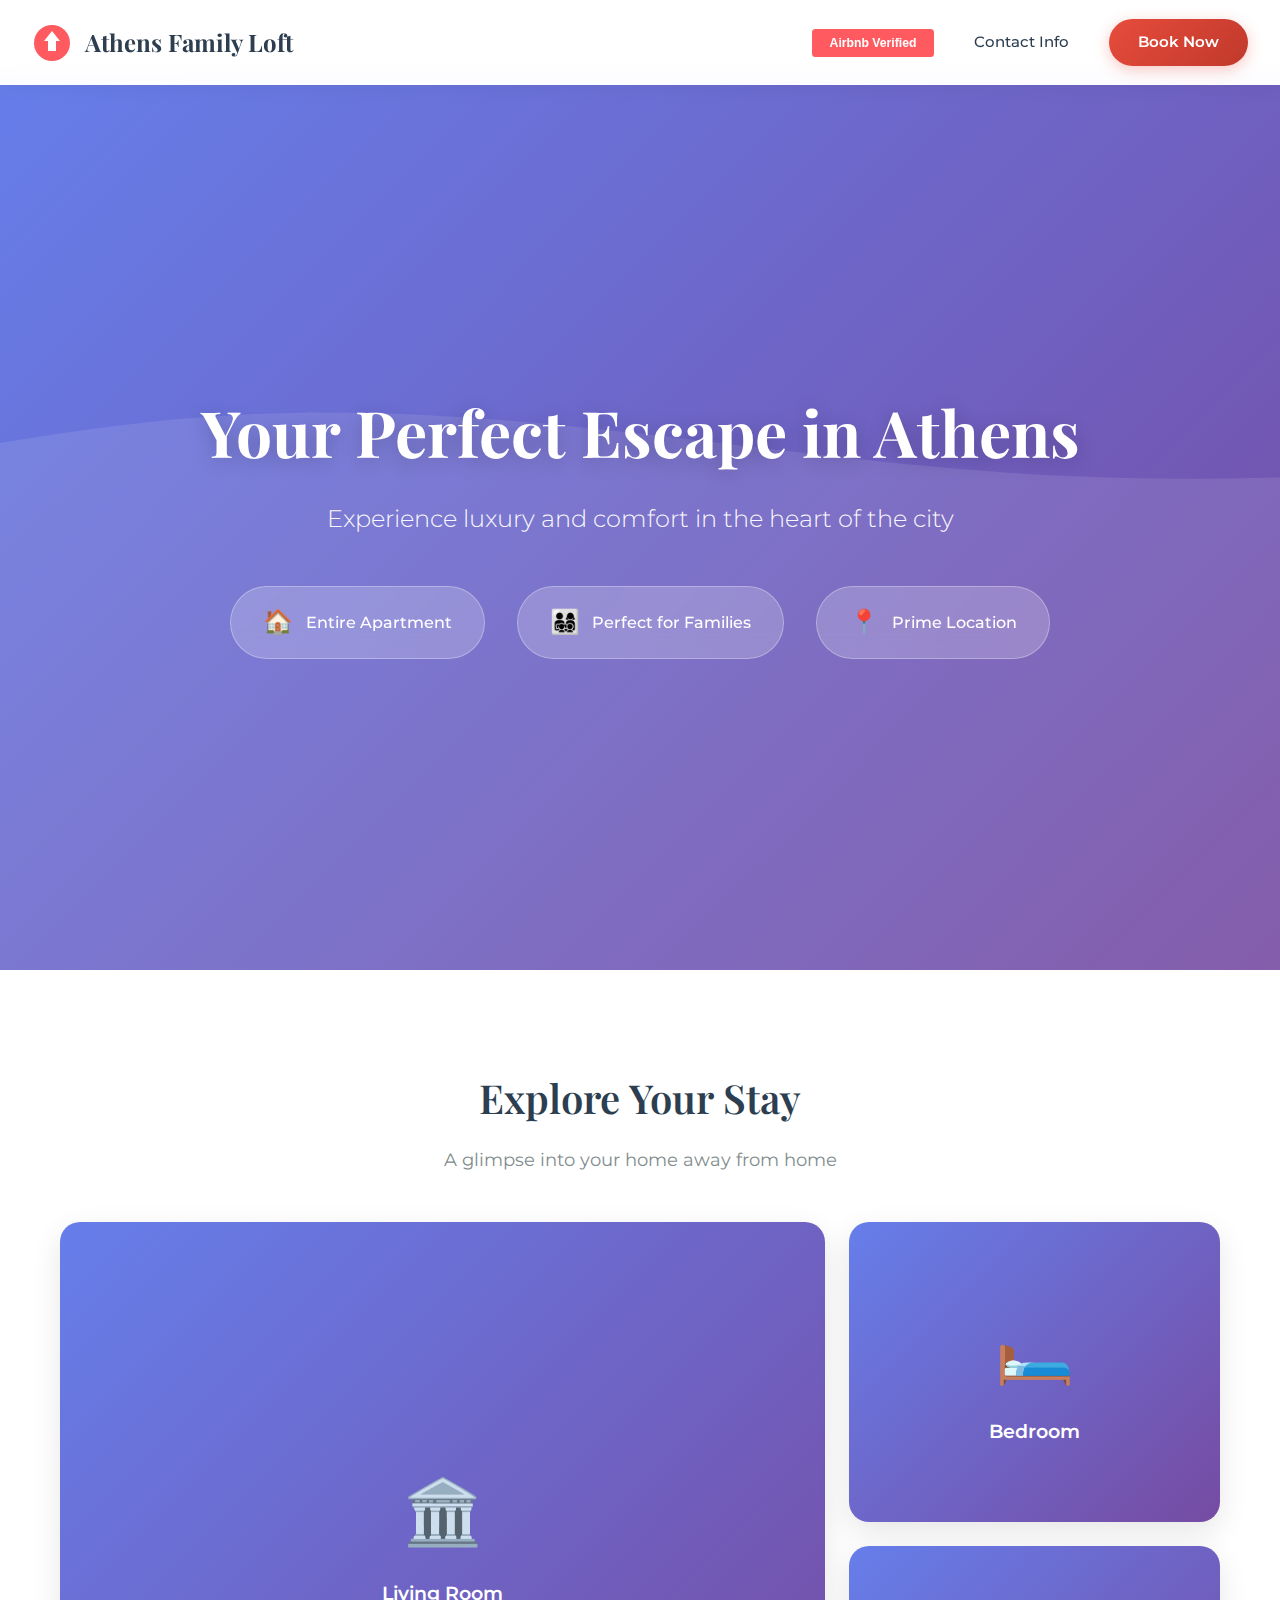
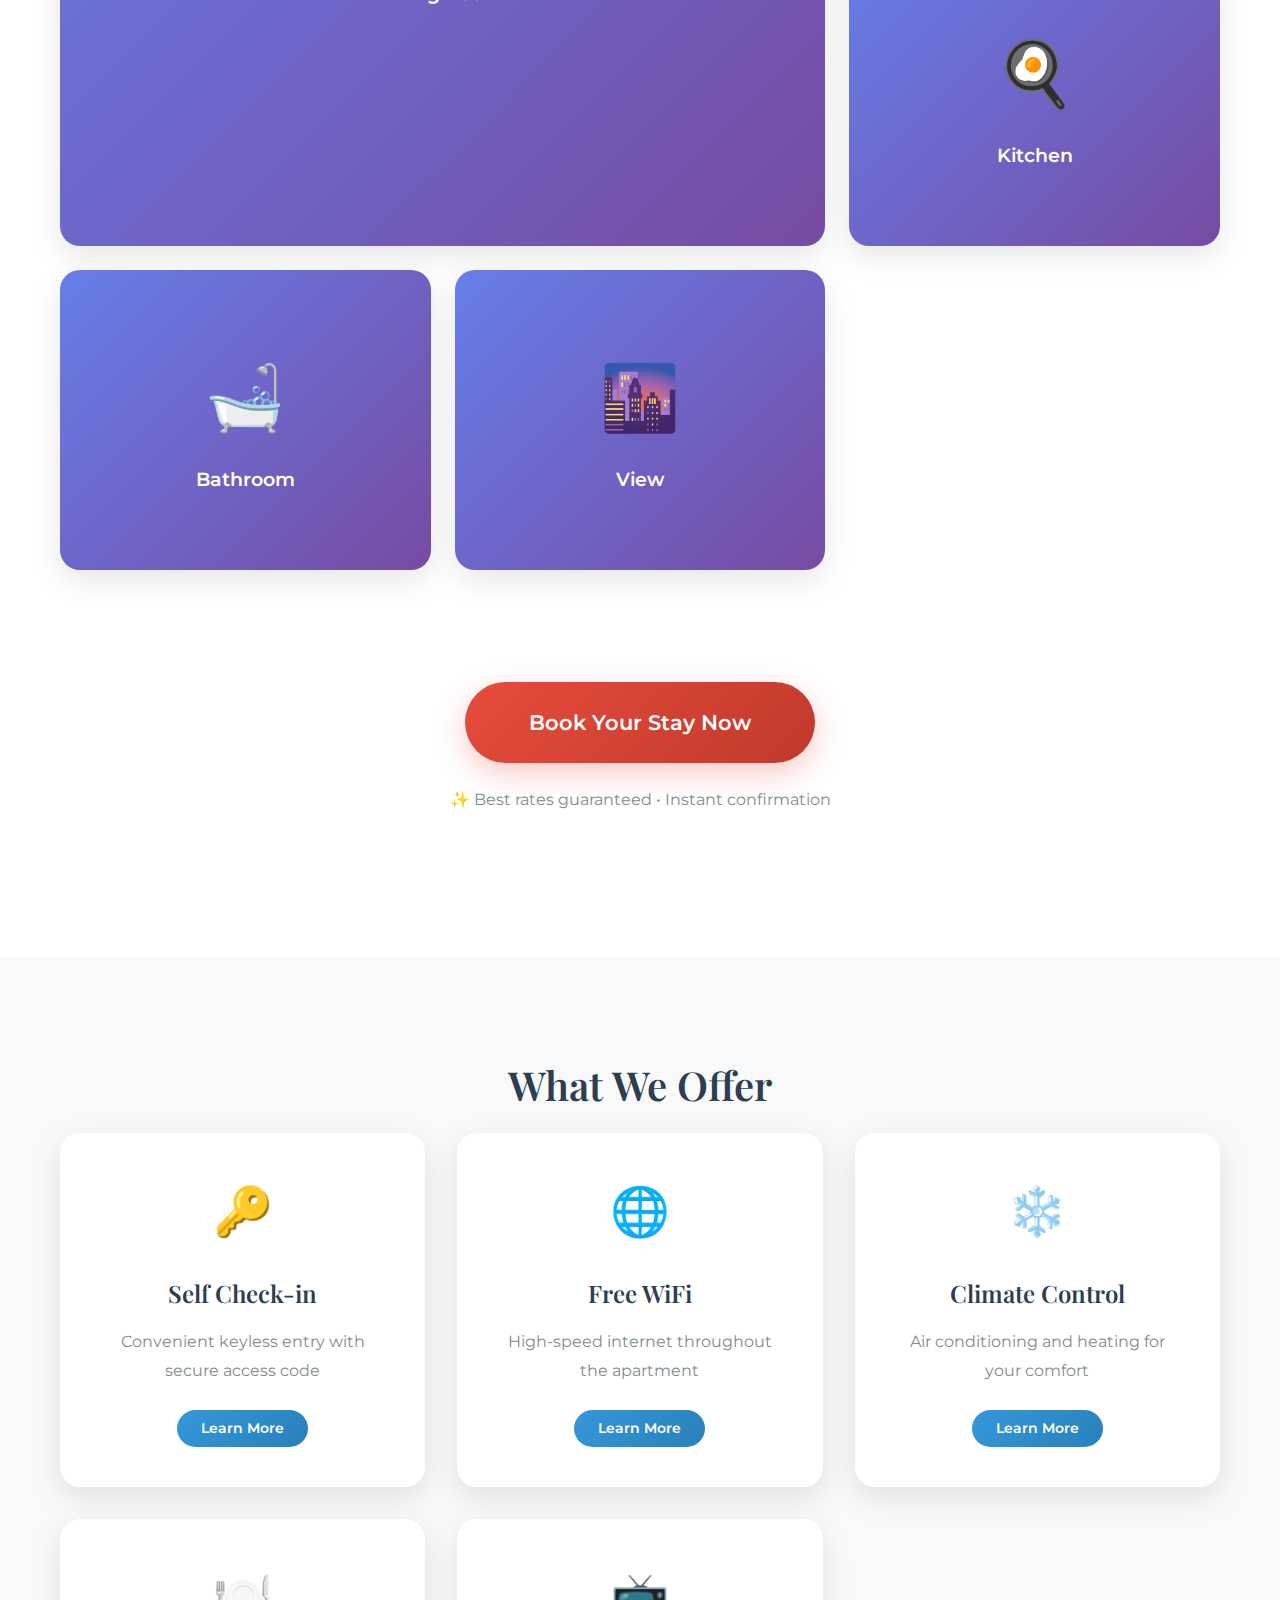
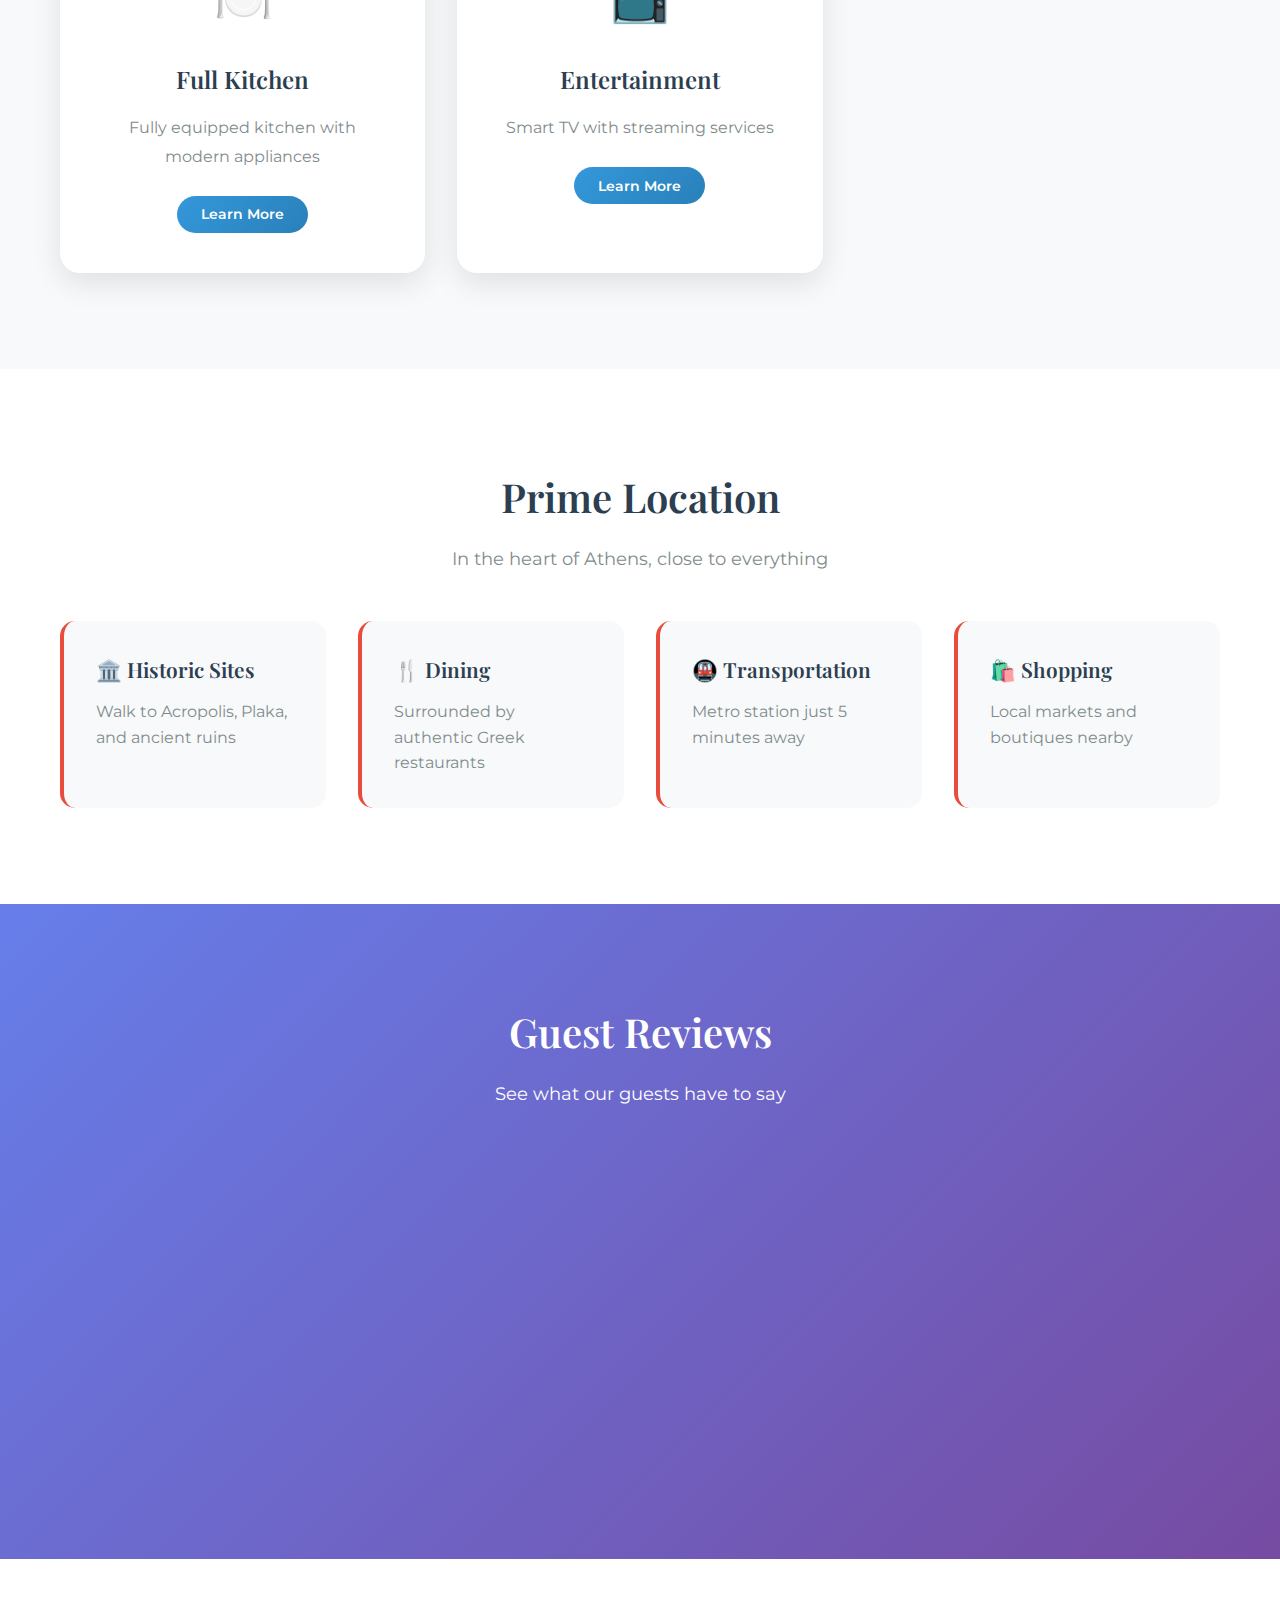
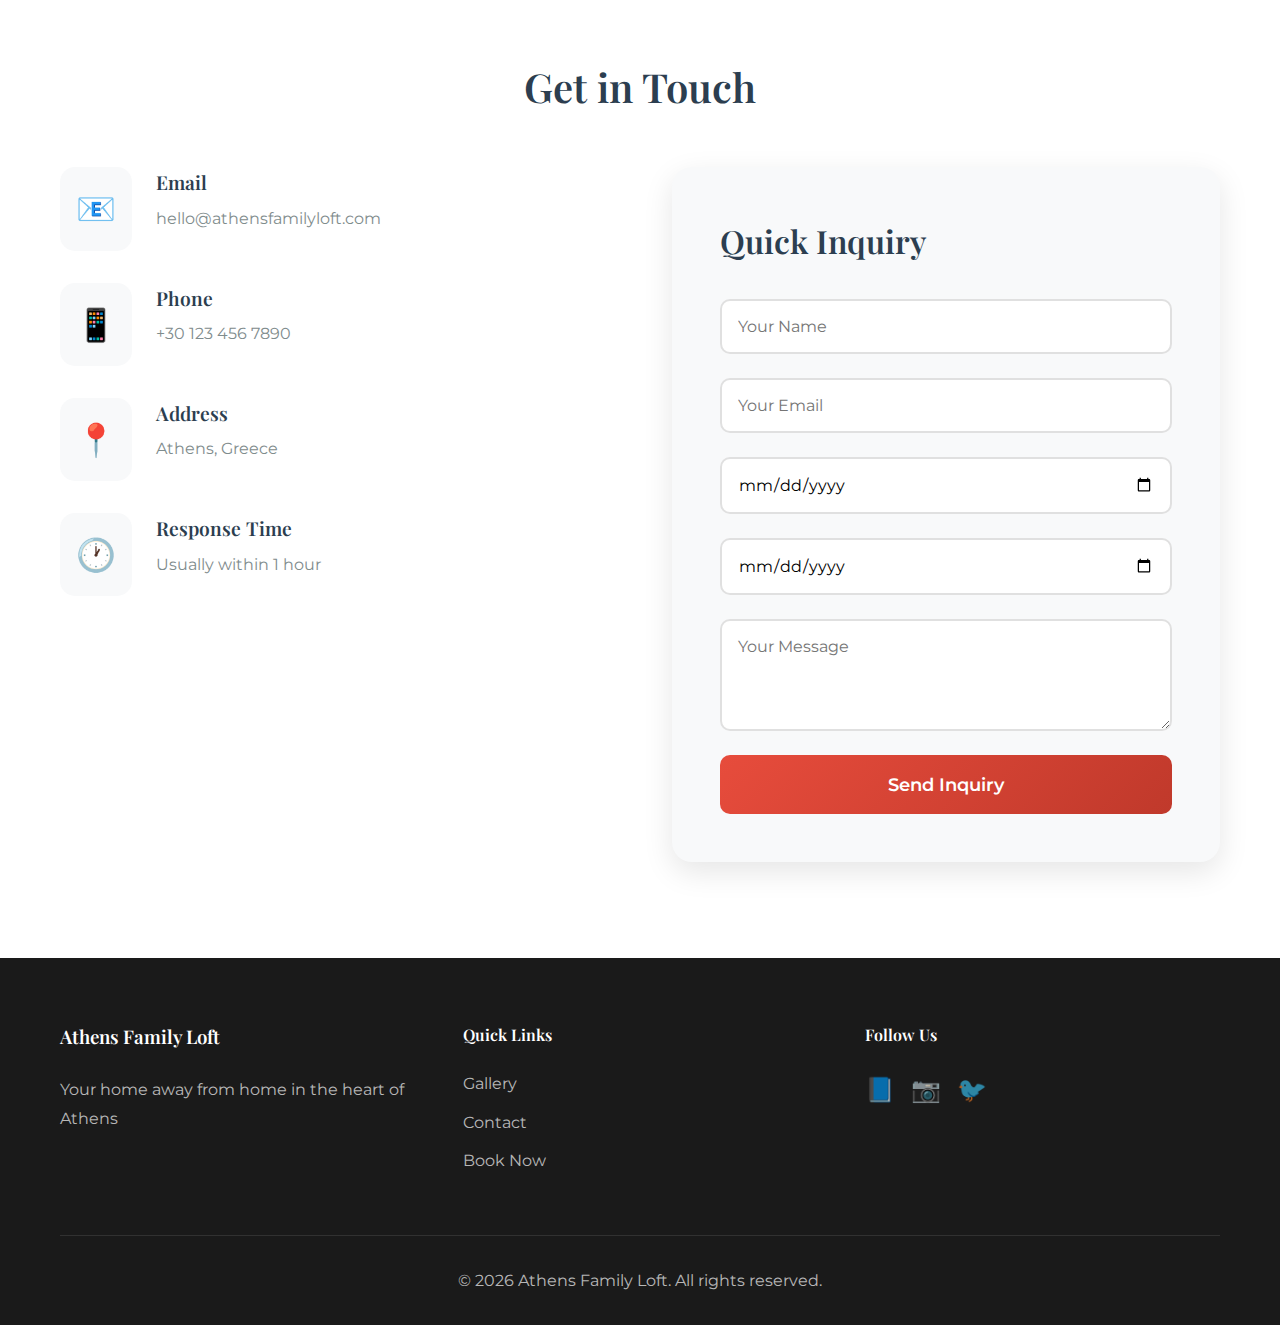
<file: index.html>
<!DOCTYPE html>
<html lang="en">
<head>
    <meta charset="UTF-8">
    <meta name="viewport" content="width=device-width, initial-scale=1.0">
    <title>Athens Family Loft - Your Perfect Stay in Athens</title>
    <link rel="icon" type="image/svg+xml" href="favicon.svg">
    <link rel="stylesheet" href="styles.css">
    <link rel="preconnect" href="https://fonts.googleapis.com">
    <link rel="preconnect" href="https://fonts.gstatic.com" crossorigin>
    <link href="https://fonts.googleapis.com/css2?family=Montserrat:wght@300;400;500;600;700&family=Playfair+Display:wght@400;600;700&display=swap" rel="stylesheet">
</head>
<body>
    <!-- Navigation -->
    <nav class="navbar">
        <div class="nav-container">
            <a href="#gallery" class="nav-logo">
                <img src="logo.svg" alt="Athens Family Loft Logo" class="logo-img">
                <h1>Athens Family Loft</h1>
            </a>
            <div class="nav-links">
                <a href="https://www.airbnb.gr/rooms/1019983169414310862?adults=3&check_in=2025-12-23&check_out=2025-12-25&search_mode=regular_search&source_impression_id=p3_1763542762_P3defeslGmv5Zgop&previous_page_section_name=1000&federated_search_id=85d17218-a66d-4555-88d1-9d3df6cce7a6" target="_blank" rel="noopener noreferrer" class="airbnb-badge" aria-label="View our verified Airbnb listing">
                    <img src="assets/images/airbnb-badge.svg" alt="Airbnb Verified" style="height: 28px; width: auto;">
                    <span class="sr-only">Airbnb Verified Host</span>
                </a>
                <a href="#contact" class="nav-link">Contact Info</a>
                <a href="book.html" class="nav-link book-now-btn">Book Now</a>
            </div>
        </div>
    </nav>

    <!-- Hero Section -->
    <section class="hero">
        <div class="hero-content">
            <h2 class="hero-title">Your Perfect Escape in Athens</h2>
            <p class="hero-subtitle">Experience luxury and comfort in the heart of the city</p>
            <div class="hero-features">
                <div class="feature-badge">
                    <span class="icon">🏠</span>
                    <span>Entire Apartment</span>
                </div>
                <div class="feature-badge">
                    <span class="icon">👨‍👩‍👧‍👦</span>
                    <span>Perfect for Families</span>
                </div>
                <div class="feature-badge">
                    <span class="icon">📍</span>
                    <span>Prime Location</span>
                </div>
            </div>
        </div>
        <div class="hero-overlay"></div>
    </section>

    <!-- Photo Gallery -->
    <section class="gallery" id="gallery">
        <div class="container">
            <h2 class="section-title">Explore Your Stay</h2>
            <p class="section-subtitle">A glimpse into your home away from home</p>
            
            <div class="gallery-grid">
                <div class="gallery-item large">
                    <div class="gallery-placeholder">
                        <span class="placeholder-icon">🏛️</span>
                        <p>Living Room</p>
                    </div>
                </div>
                <div class="gallery-item">
                    <div class="gallery-placeholder">
                        <span class="placeholder-icon">🛏️</span>
                        <p>Bedroom</p>
                    </div>
                </div>
                <div class="gallery-item">
                    <div class="gallery-placeholder">
                        <span class="placeholder-icon">🍳</span>
                        <p>Kitchen</p>
                    </div>
                </div>
                <div class="gallery-item">
                    <div class="gallery-placeholder">
                        <span class="placeholder-icon">🛁</span>
                        <p>Bathroom</p>
                    </div>
                </div>
                <div class="gallery-item">
                    <div class="gallery-placeholder">
                        <span class="placeholder-icon">🌆</span>
                        <p>View</p>
                    </div>
                </div>
            </div>

            <!-- Center Book Now Button -->
            <div class="cta-center" id="booking">
                <a href="book.html" class="book-now-large">Book Your Stay Now</a>
                <p class="cta-note">✨ Best rates guaranteed • Instant confirmation</p>
            </div>
        </div>
    </section>

    <!-- Features Section -->
    <section class="features">
        <div class="container">
            <h2 class="section-title">What We Offer</h2>
            <div class="features-grid">
                <div class="feature-card" data-feature="check-in">
                    <div class="feature-icon">🔑</div>
                    <h3>Self Check-in</h3>
                    <p>Convenient keyless entry with secure access code</p>
                    <div class="feature-details">
                        <p>✓ 24/7 contactless check-in and check-out</p>
                        <p>✓ Secure keypad entry system</p>
                        <p>✓ Unique code provided before arrival</p>
                        <p>✓ No need to meet in person or pick up keys</p>
                    </div>
                    <button class="feature-expand-btn">Learn More</button>
                </div>
                <div class="feature-card" data-feature="wifi">
                    <div class="feature-icon">🌐</div>
                    <h3>Free WiFi</h3>
                    <p>High-speed internet throughout the apartment</p>
                    <div class="feature-details">
                        <p>✓ 100+ Mbps fiber optic connection</p>
                        <p>✓ Perfect for remote work and streaming</p>
                        <p>✓ Multiple devices supported simultaneously</p>
                        <p>✓ Secure password-protected network</p>
                    </div>
                    <button class="feature-expand-btn">Learn More</button>
                </div>
                <div class="feature-card" data-feature="climate">
                    <div class="feature-icon">❄️</div>
                    <h3>Climate Control</h3>
                    <p>Air conditioning and heating for your comfort</p>
                    <div class="feature-details">
                        <p>✓ Individual room temperature control</p>
                        <p>✓ Energy-efficient split AC units</p>
                        <p>✓ Central heating for winter months</p>
                        <p>✓ Always comfortable, any season</p>
                    </div>
                    <button class="feature-expand-btn">Learn More</button>
                </div>
                <div class="feature-card" data-feature="kitchen">
                    <div class="feature-icon">🍽️</div>
                    <h3>Full Kitchen</h3>
                    <p>Fully equipped kitchen with modern appliances</p>
                    <div class="feature-details">
                        <p>✓ Full-size refrigerator and freezer</p>
                        <p>✓ Stove, oven, and microwave</p>
                        <p>✓ Coffee maker and electric kettle</p>
                        <p>✓ All cookware, dishes, and utensils provided</p>
                    </div>
                    <button class="feature-expand-btn">Learn More</button>
                </div>
                <div class="feature-card" data-feature="entertainment">
                    <div class="feature-icon">📺</div>
                    <h3>Entertainment</h3>
                    <p>Smart TV with streaming services</p>
                    <div class="feature-details">
                        <p>✓ 55" Smart TV in living room</p>
                        <p>✓ Netflix, YouTube, and more pre-installed</p>
                        <p>✓ Bluetooth speaker system</p>
                        <p>✓ Board games and books available</p>
                    </div>
                    <button class="feature-expand-btn">Learn More</button>
                </div>
                <div class="feature-card" data-feature="laundry">
                    <div class="feature-icon">🧺</div>
                    <h3>Washer & Dryer</h3>
                    <p>In-unit laundry facilities available</p>
                    <div class="feature-details">
                        <p>✓ Full-size washing machine</p>
                        <p>✓ Clothes dryer available</p>
                        <p>✓ Complimentary detergent provided</p>
                        <p>✓ Drying rack and iron available</p>
                    </div>
                    <button class="feature-expand-btn">Learn More</button>
                </div>
            </div>
        </div>
    </section>

    <!-- Location Section -->
    <section class="location">
        <div class="container">
            <h2 class="section-title">Prime Location</h2>
            <p class="section-subtitle">In the heart of Athens, close to everything</p>
            <div class="location-grid">
                <div class="location-card">
                    <h4>🏛️ Historic Sites</h4>
                    <p>Walk to Acropolis, Plaka, and ancient ruins</p>
                </div>
                <div class="location-card">
                    <h4>🍴 Dining</h4>
                    <p>Surrounded by authentic Greek restaurants</p>
                </div>
                <div class="location-card">
                    <h4>🚇 Transportation</h4>
                    <p>Metro station just 5 minutes away</p>
                </div>
                <div class="location-card">
                    <h4>🛍️ Shopping</h4>
                    <p>Local markets and boutiques nearby</p>
                </div>
            </div>
        </div>
    </section>

    <!-- Reviews Section -->
    <section class="reviews">
        <div class="container">
            <h2 class="section-title">Guest Reviews</h2>
            <p class="section-subtitle">See what our guests have to say</p>
            <div class="reviews-grid">
                <div class="review-card">
                    <div class="stars">⭐⭐⭐⭐⭐</div>
                    <p class="review-text">"Perfect location and beautifully designed space. Our family loved every moment of our stay!"</p>
                    <p class="review-author">- Sarah M.</p>
                </div>
                <div class="review-card">
                    <div class="stars">⭐⭐⭐⭐⭐</div>
                    <p class="review-text">"The loft exceeded all expectations. Modern, clean, and with everything we needed for a comfortable stay."</p>
                    <p class="review-author">- Michael T.</p>
                </div>
                <div class="review-card">
                    <div class="stars">⭐⭐⭐⭐⭐</div>
                    <p class="review-text">"Amazing host and incredible apartment. Can't wait to come back to Athens and stay here again!"</p>
                    <p class="review-author">- Emma L.</p>
                </div>
            </div>
        </div>
    </section>

    <!-- Contact Section -->
    <section class="contact" id="contact">
        <div class="container">
            <h2 class="section-title">Get in Touch</h2>
            <div class="contact-content">
                <div class="contact-info">
                    <div class="contact-item">
                        <span class="contact-icon">📧</span>
                        <div>
                            <h4>Email</h4>
                            <p>hello@athensfamilyloft.com</p>
                        </div>
                    </div>
                    <div class="contact-item">
                        <span class="contact-icon">📱</span>
                        <div>
                            <h4>Phone</h4>
                            <p>+30 123 456 7890</p>
                        </div>
                    </div>
                    <div class="contact-item">
                        <span class="contact-icon">📍</span>
                        <div>
                            <h4>Address</h4>
                            <p>Athens, Greece</p>
                        </div>
                    </div>
                    <div class="contact-item">
                        <span class="contact-icon">🕐</span>
                        <div>
                            <h4>Response Time</h4>
                            <p>Usually within 1 hour</p>
                        </div>
                    </div>
                </div>
                <div class="booking-form" id="booking-form">
                    <h3>Quick Inquiry</h3>
                    <form class="inquiry-form">
                        <input type="text" placeholder="Your Name" required>
                        <input type="email" placeholder="Your Email" required>
                        <input type="date" placeholder="Check-in Date" required>
                        <input type="date" placeholder="Check-out Date" required>
                        <textarea placeholder="Your Message" rows="4"></textarea>
                        <button type="submit" class="submit-btn">Send Inquiry</button>
                    </form>
                </div>
            </div>
        </div>
    </section>

    <!-- Footer -->
    <footer class="footer">
        <div class="container">
            <div class="footer-content">
                <div class="footer-section">
                    <h3>Athens Family Loft</h3>
                    <p>Your home away from home in the heart of Athens</p>
                </div>
                <div class="footer-section">
                    <h4>Quick Links</h4>
                    <a href="#gallery">Gallery</a>
                    <a href="#contact">Contact</a>
                    <a href="#booking">Book Now</a>
                </div>
                <div class="footer-section">
                    <h4>Follow Us</h4>
                    <div class="social-links">
                        <a href="#" class="social-icon">📘</a>
                        <a href="#" class="social-icon">📷</a>
                        <a href="#" class="social-icon">🐦</a>
                    </div>
                </div>
            </div>
            <div class="footer-bottom">
                <p>&copy; 2024 Athens Family Loft. All rights reserved.</p>
            </div>
        </div>
    </footer>

    <script src="script.js"></script>
</body>
</html>
</file>
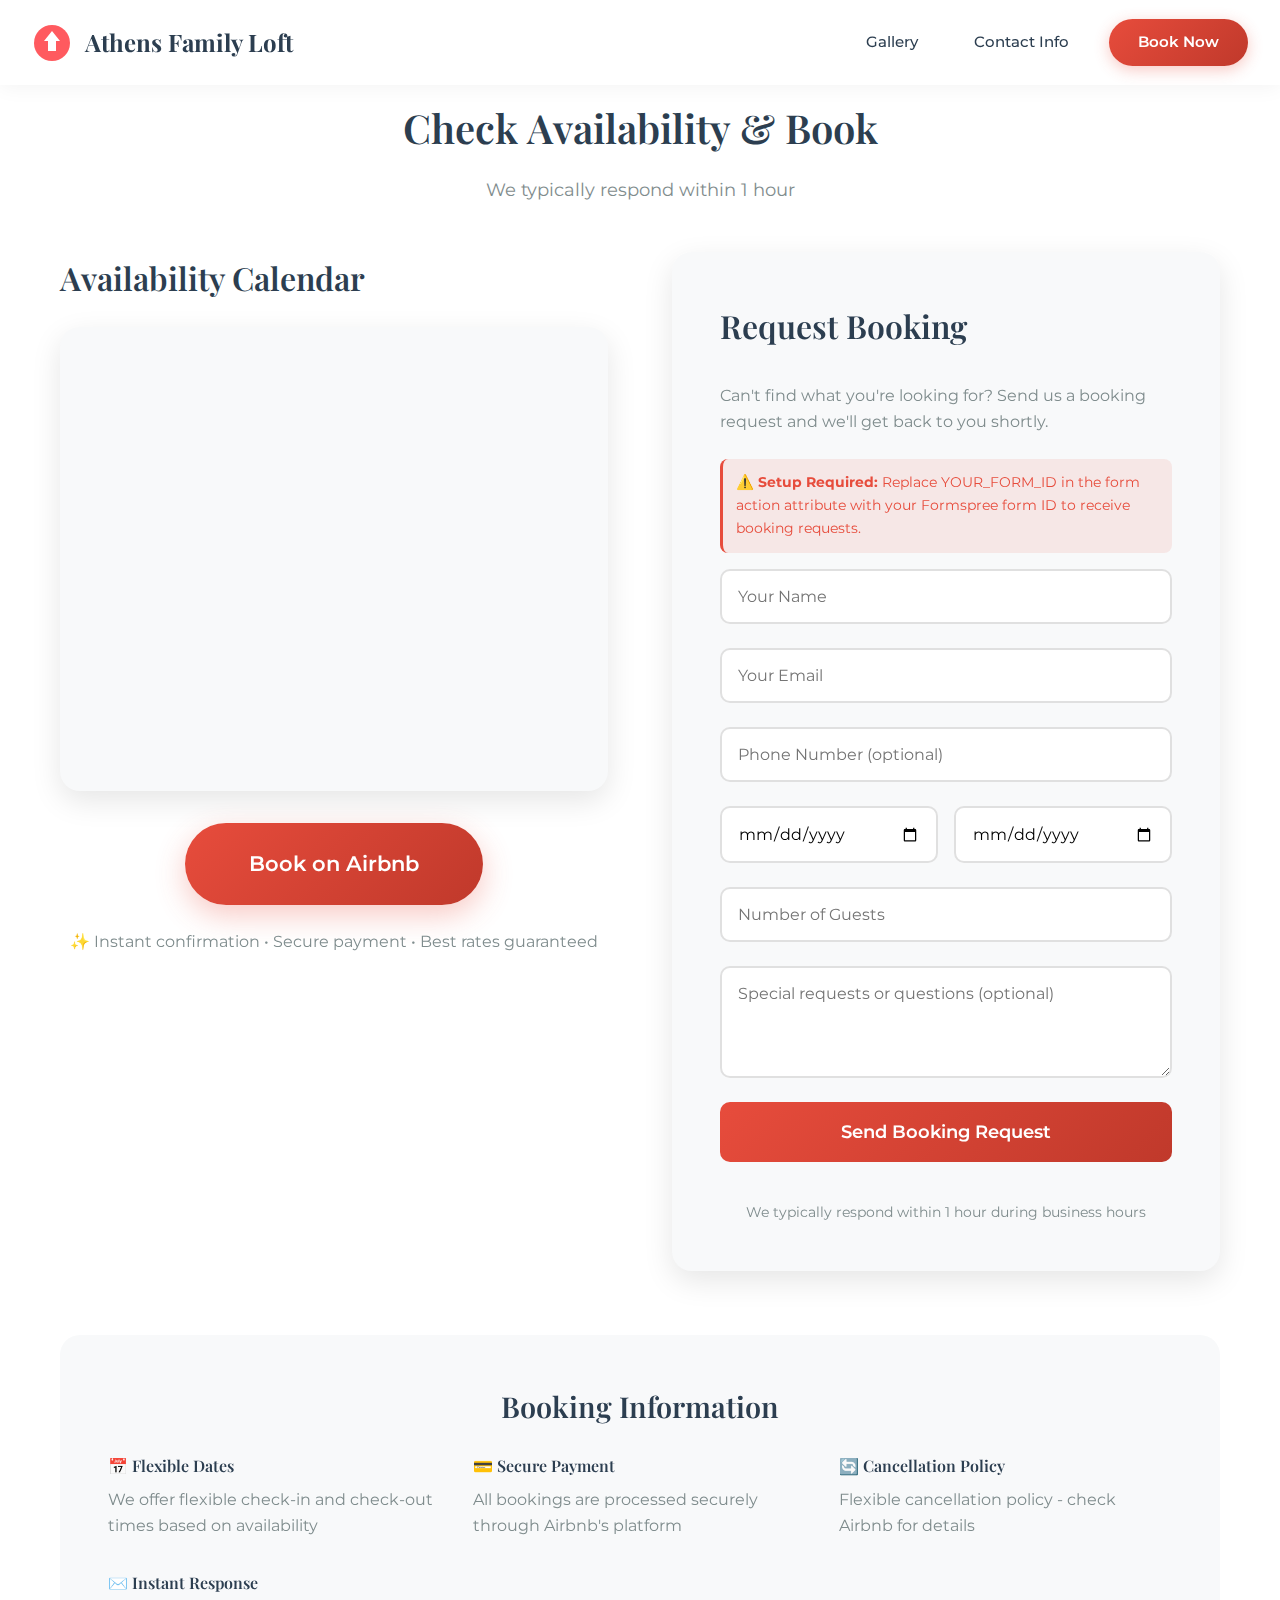
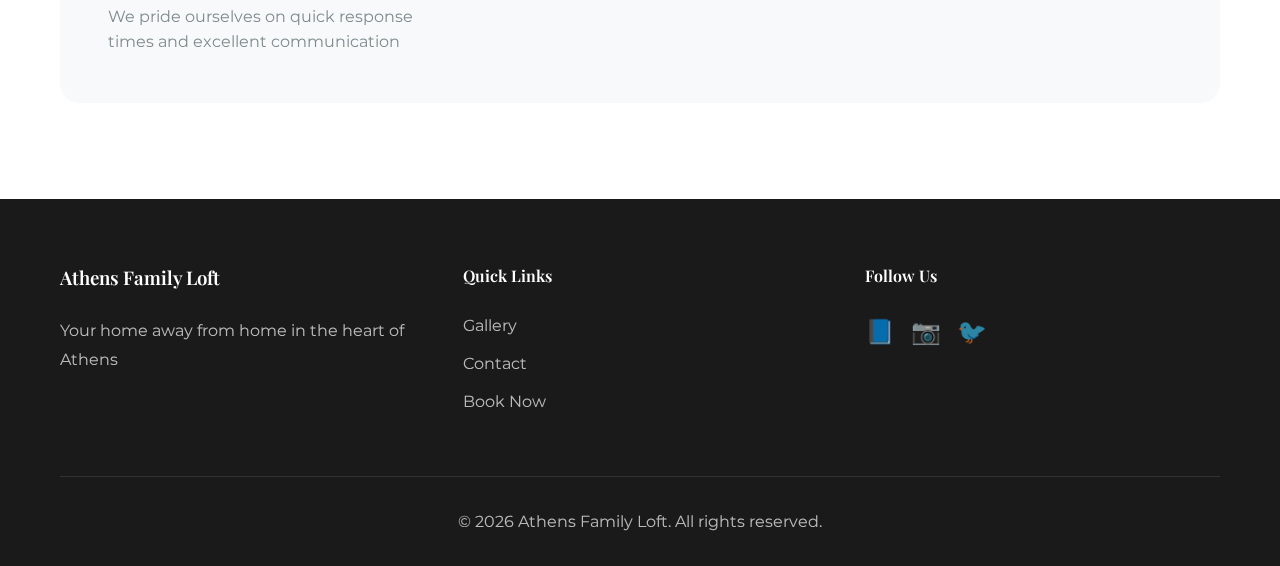
<file: book.html>
<!DOCTYPE html>
<html lang="en">
<head>
    <meta charset="UTF-8">
    <meta name="viewport" content="width=device-width, initial-scale=1.0">
    <title>Book Your Stay - Athens Family Loft</title>
    <link rel="icon" type="image/svg+xml" href="favicon.svg">
    <link rel="stylesheet" href="styles.css">
    <link rel="preconnect" href="https://fonts.googleapis.com">
    <link rel="preconnect" href="https://fonts.gstatic.com" crossorigin>
    <link href="https://fonts.googleapis.com/css2?family=Montserrat:wght@300;400;500;600;700&family=Playfair+Display:wght@400;600;700&display=swap" rel="stylesheet">
</head>
<body class="booking-page">
    <!-- Navigation -->
    <nav class="navbar">
        <div class="nav-container">
            <a href="index.html" class="nav-logo">
                <img src="logo.svg" alt="Athens Family Loft Logo" class="logo-img">
                <h1>Athens Family Loft</h1>
            </a>
            <div class="nav-links">
                <a href="index.html#gallery" class="nav-link">Gallery</a>
                <a href="index.html#contact" class="nav-link">Contact Info</a>
                <a href="book.html" class="nav-link book-now-btn">Book Now</a>
            </div>
        </div>
    </nav>

    <!-- Booking Section -->
    <section class="contact">
        <div class="container">
            <h2 class="section-title">Check Availability & Book</h2>
            <p class="section-subtitle">We typically respond within 1 hour</p>
            
            <div class="contact-content">
                <!-- Availability Calendar -->
                <div class="booking-calendar">
                    <h3 style="font-size: 2rem; margin-bottom: 1.5rem; color: var(--primary-color);">Availability Calendar</h3>
                    <div style="background: var(--light-bg); padding: 2rem; border-radius: 20px; box-shadow: var(--shadow); min-height: 400px; display: flex; flex-direction: column; gap: 1.5rem;">
                        <iframe 
                            src="https://calendar.google.com/calendar/embed?src=93cf5cc9b758fb02457176428d3b767cf6f2a3d18c02c95d388ccee7b54bdfce%40group.calendar.google.com&ctz=Europe%2FAthens" 
                            style="border: 0; width: 100%; height: 400px; border-radius: 10px;" 
                            frameborder="0" 
                            scrolling="no"
                            title="Athens Family Loft Events Calendar">
                        </iframe>
                    </div>
                    
                    <!-- Primary CTA: Book on Airbnb -->
                    <div class="cta-center" style="padding: 2rem 0 1rem 0;">
                        <a href="https://www.airbnb.com/rooms/YOUR_LISTING_ID" target="_blank" rel="noopener noreferrer" class="book-now-large">
                            Book on Airbnb
                        </a>
                        <p class="cta-note">✨ Instant confirmation • Secure payment • Best rates guaranteed</p>
                    </div>
                </div>

                <!-- Booking Request Form -->
                <div class="booking-form">
                    <h3>Request Booking</h3>
                    <p style="color: var(--text-light); margin-bottom: 1.5rem;">Can't find what you're looking for? Send us a booking request and we'll get back to you shortly.</p>
                    <p style="color: #e74c3c; font-size: 0.9rem; margin-bottom: 1rem; padding: 0.8rem; background: rgba(231, 76, 60, 0.1); border-radius: 8px; border-left: 3px solid #e74c3c;">
                        ⚠️ <strong>Setup Required:</strong> Replace YOUR_FORM_ID in the form action attribute with your Formspree form ID to receive booking requests.
                    </p>
                    
                    <form class="inquiry-form" action="https://formspree.io/f/YOUR_FORM_ID" method="POST">
                        <input type="text" name="name" placeholder="Your Name" required>
                        <input type="email" name="email" placeholder="Your Email" required>
                        <input type="tel" name="phone" placeholder="Phone Number (optional)">
                        <div style="display: grid; grid-template-columns: 1fr 1fr; gap: 1rem;">
                            <input type="date" name="checkin" placeholder="Check-in Date" required>
                            <input type="date" name="checkout" placeholder="Check-out Date" required>
                        </div>
                        <input type="number" name="guests" placeholder="Number of Guests" min="1" max="10" required>
                        <textarea name="message" placeholder="Special requests or questions (optional)" rows="4"></textarea>
                        <button type="submit" class="submit-btn">Send Booking Request</button>
                        <p style="color: var(--text-light); font-size: 0.85rem; text-align: center; margin-top: 1rem;">
                            We typically respond within 1 hour during business hours
                        </p>
                    </form>
                </div>
            </div>

            <!-- Additional Information -->
            <div style="margin-top: 4rem; background: var(--light-bg); padding: 3rem; border-radius: 20px;">
                <h3 style="font-size: 1.8rem; margin-bottom: 1.5rem; color: var(--primary-color); text-align: center;">Booking Information</h3>
                <div style="display: grid; grid-template-columns: repeat(auto-fit, minmax(250px, 1fr)); gap: 2rem;">
                    <div>
                        <h4 style="color: var(--primary-color); margin-bottom: 0.5rem;">📅 Flexible Dates</h4>
                        <p style="color: var(--text-light);">We offer flexible check-in and check-out times based on availability</p>
                    </div>
                    <div>
                        <h4 style="color: var(--primary-color); margin-bottom: 0.5rem;">💳 Secure Payment</h4>
                        <p style="color: var(--text-light);">All bookings are processed securely through Airbnb's platform</p>
                    </div>
                    <div>
                        <h4 style="color: var(--primary-color); margin-bottom: 0.5rem;">🔄 Cancellation Policy</h4>
                        <p style="color: var(--text-light);">Flexible cancellation policy - check Airbnb for details</p>
                    </div>
                    <div>
                        <h4 style="color: var(--primary-color); margin-bottom: 0.5rem;">✉️ Instant Response</h4>
                        <p style="color: var(--text-light);">We pride ourselves on quick response times and excellent communication</p>
                    </div>
                </div>
            </div>
        </div>
    </section>

    <!-- Footer -->
    <footer class="footer">
        <div class="container">
            <div class="footer-content">
                <div class="footer-section">
                    <h3>Athens Family Loft</h3>
                    <p>Your home away from home in the heart of Athens</p>
                </div>
                <div class="footer-section">
                    <h4>Quick Links</h4>
                    <a href="index.html#gallery">Gallery</a>
                    <a href="index.html#contact">Contact</a>
                    <a href="book.html">Book Now</a>
                </div>
                <div class="footer-section">
                    <h4>Follow Us</h4>
                    <div class="social-links">
                        <a href="#" class="social-icon">📘</a>
                        <a href="#" class="social-icon">📷</a>
                        <a href="#" class="social-icon">🐦</a>
                    </div>
                </div>
            </div>
            <div class="footer-bottom">
                <p>&copy; 2024 Athens Family Loft. All rights reserved.</p>
            </div>
        </div>
    </footer>

    <script src="script.js"></script>
</body>
</html>
</file>
<file: styles.css>
/* Reset and Base Styles */
* {
    margin: 0;
    padding: 0;
    box-sizing: border-box;
}

:root {
    --primary-color: #2c3e50;
    --secondary-color: #e74c3c;
    --accent-color: #3498db;
    --light-bg: #f8f9fa;
    --dark-bg: #1a1a1a;
    --text-dark: #2c3e50;
    --text-light: #7f8c8d;
    --white: #ffffff;
    --shadow: 0 10px 30px rgba(0, 0, 0, 0.1);
    --shadow-hover: 0 15px 40px rgba(0, 0, 0, 0.15);
    --transition: all 0.3s cubic-bezier(0.4, 0, 0.2, 1);
}

body {
    font-family: 'Montserrat', sans-serif;
    color: var(--text-dark);
    line-height: 1.6;
    overflow-x: hidden;
}

h1, h2, h3, h4 {
    font-family: 'Playfair Display', serif;
    font-weight: 600;
}

.container {
    max-width: 1200px;
    margin: 0 auto;
    padding: 0 20px;
}

/* Navigation */
.navbar {
    position: fixed;
    top: 0;
    left: 0;
    right: 0;
    background: rgba(255, 255, 255, 0.98);
    backdrop-filter: blur(10px);
    box-shadow: 0 2px 20px rgba(0, 0, 0, 0.05);
    z-index: 1000;
    transition: var(--transition);
}

.nav-container {
    max-width: 1400px;
    margin: 0 auto;
    padding: 1.2rem 2rem;
    display: flex;
    justify-content: space-between;
    align-items: center;
}

.nav-logo {
    display: flex;
    align-items: center;
    gap: 0.8rem;
    text-decoration: none;
    transition: var(--transition);
}

.nav-logo:hover {
    opacity: 0.8;
}

.logo-img {
    width: 40px;
    height: 40px;
    object-fit: contain;
}

.nav-logo h1 {
    font-size: 1.5rem;
    color: var(--primary-color);
    font-weight: 700;
}

.nav-links {
    display: flex;
    gap: 1.5rem;
    align-items: center;
}

.nav-link {
    text-decoration: none;
    color: var(--text-dark);
    font-weight: 500;
    font-size: 0.95rem;
    transition: var(--transition);
    padding: 0.5rem 1rem;
    border-radius: 8px;
}

.nav-link:hover {
    color: var(--secondary-color);
    background: var(--light-bg);
}

.book-now-btn {
    background: linear-gradient(135deg, var(--secondary-color), #c0392b);
    color: var(--white) !important;
    padding: 0.7rem 1.8rem !important;
    border-radius: 30px;
    font-weight: 600;
    box-shadow: 0 4px 15px rgba(231, 76, 60, 0.3);
    transition: var(--transition);
}

.book-now-btn:hover {
    transform: translateY(-2px);
    box-shadow: 0 6px 20px rgba(231, 76, 60, 0.4);
    background: linear-gradient(135deg, #c0392b, var(--secondary-color));
}

/* Hero Section */
.hero {
    height: 100vh;
    min-height: 600px;
    background: linear-gradient(135deg, #667eea 0%, #764ba2 100%);
    display: flex;
    align-items: center;
    justify-content: center;
    position: relative;
    overflow: hidden;
    margin-top: 70px;
}

.hero::before {
    content: '';
    position: absolute;
    top: 0;
    left: 0;
    right: 0;
    bottom: 0;
    background: url('data:image/svg+xml,<svg xmlns="http://www.w3.org/2000/svg" viewBox="0 0 1440 320"><path fill="%23ffffff" fill-opacity="0.1" d="M0,96L48,112C96,128,192,160,288,160C384,160,480,128,576,122.7C672,117,768,139,864,144C960,149,1056,139,1152,122.7C1248,107,1344,85,1392,74.7L1440,64L1440,320L1392,320C1344,320,1248,320,1152,320C1056,320,960,320,864,320C768,320,672,320,576,320C480,320,384,320,288,320C192,320,96,320,48,320L0,320Z"></path></svg>') no-repeat bottom;
    background-size: cover;
    animation: wave 15s ease-in-out infinite;
}

@keyframes wave {
    0%, 100% { transform: translateY(0); }
    50% { transform: translateY(-20px); }
}

.hero-content {
    text-align: center;
    color: var(--white);
    z-index: 2;
    padding: 2rem;
    animation: fadeInUp 1s ease-out;
}

@keyframes fadeInUp {
    from {
        opacity: 0;
        transform: translateY(30px);
    }
    to {
        opacity: 1;
        transform: translateY(0);
    }
}

.hero-title {
    font-size: 4rem;
    font-weight: 700;
    margin-bottom: 1rem;
    text-shadow: 0 4px 20px rgba(0, 0, 0, 0.2);
}

.hero-subtitle {
    font-size: 1.5rem;
    margin-bottom: 3rem;
    opacity: 0.95;
    font-weight: 300;
}

.hero-features {
    display: flex;
    gap: 2rem;
    justify-content: center;
    flex-wrap: wrap;
}

.feature-badge {
    background: rgba(255, 255, 255, 0.2);
    backdrop-filter: blur(10px);
    padding: 1rem 2rem;
    border-radius: 50px;
    display: flex;
    align-items: center;
    gap: 0.8rem;
    font-weight: 500;
    transition: var(--transition);
    border: 1px solid rgba(255, 255, 255, 0.3);
}

.feature-badge:hover {
    background: rgba(255, 255, 255, 0.3);
    transform: translateY(-5px);
}

.feature-badge .icon {
    font-size: 1.5rem;
}

/* Section Titles */
.section-title {
    font-size: 2.5rem;
    text-align: center;
    margin-bottom: 1rem;
    color: var(--primary-color);
}

.section-subtitle {
    text-align: center;
    color: var(--text-light);
    font-size: 1.1rem;
    margin-bottom: 3rem;
}

/* Gallery Section */
.gallery {
    padding: 6rem 0;
    background: var(--white);
}

.gallery-grid {
    display: grid;
    grid-template-columns: repeat(auto-fit, minmax(280px, 1fr));
    gap: 1.5rem;
    margin-bottom: 4rem;
}

.gallery-item {
    border-radius: 20px;
    overflow: hidden;
    box-shadow: var(--shadow);
    transition: var(--transition);
    cursor: pointer;
    height: 300px;
}

.gallery-item.large {
    grid-column: span 2;
    grid-row: span 2;
    height: auto;
}

.gallery-item:hover {
    transform: translateY(-10px);
    box-shadow: var(--shadow-hover);
}

.gallery-placeholder {
    width: 100%;
    height: 100%;
    background: linear-gradient(135deg, #667eea 0%, #764ba2 100%);
    display: flex;
    flex-direction: column;
    align-items: center;
    justify-content: center;
    color: var(--white);
}

.placeholder-icon {
    font-size: 4rem;
    margin-bottom: 1rem;
}

.gallery-placeholder p {
    font-size: 1.2rem;
    font-weight: 600;
}

/* CTA Center */
.cta-center {
    text-align: center;
    padding: 3rem 0;
}

.book-now-large {
    display: inline-block;
    background: linear-gradient(135deg, var(--secondary-color), #c0392b);
    color: var(--white);
    text-decoration: none;
    padding: 1.5rem 4rem;
    border-radius: 50px;
    font-size: 1.3rem;
    font-weight: 600;
    box-shadow: 0 10px 30px rgba(231, 76, 60, 0.3);
    transition: var(--transition);
}

.book-now-large:hover {
    transform: translateY(-5px) scale(1.05);
    box-shadow: 0 15px 40px rgba(231, 76, 60, 0.4);
}

.cta-note {
    margin-top: 1.5rem;
    color: var(--text-light);
    font-size: 1rem;
}

/* Features Section */
.features {
    padding: 6rem 0;
    background: var(--light-bg);
}

.features-grid {
    display: grid;
    grid-template-columns: repeat(auto-fit, minmax(300px, 1fr));
    gap: 2rem;
}

.feature-card {
    background: var(--white);
    padding: 2.5rem;
    border-radius: 20px;
    text-align: center;
    box-shadow: var(--shadow);
    transition: var(--transition);
    cursor: pointer;
    position: relative;
    overflow: hidden;
}

.feature-card:hover {
    transform: translateY(-10px);
    box-shadow: var(--shadow-hover);
}

.feature-details {
    max-height: 0;
    overflow: hidden;
    transition: max-height 0.4s ease-out, opacity 0.4s ease-out, margin-top 0.4s ease-out;
    opacity: 0;
    text-align: left;
    margin-top: 0;
}

.feature-card.expanded .feature-details {
    max-height: 500px;
    opacity: 1;
    margin-top: 1.5rem;
}

.feature-details p {
    margin-bottom: 0.8rem;
    color: var(--text-dark);
    font-size: 0.95rem;
    padding-left: 0.5rem;
}

.feature-expand-btn {
    margin-top: 1.5rem;
    padding: 0.6rem 1.5rem;
    background: linear-gradient(135deg, var(--accent-color), #2980b9);
    color: var(--white);
    border: none;
    border-radius: 25px;
    font-weight: 600;
    cursor: pointer;
    transition: var(--transition);
    font-family: 'Montserrat', sans-serif;
    font-size: 0.9rem;
}

.feature-expand-btn:hover {
    transform: scale(1.05);
    box-shadow: 0 5px 15px rgba(52, 152, 219, 0.3);
}

.feature-card.expanded .feature-expand-btn {
    background: linear-gradient(135deg, var(--text-light), #5a6c7d);
}

.feature-icon {
    font-size: 3rem;
    margin-bottom: 1.5rem;
}

.feature-card h3 {
    font-size: 1.5rem;
    margin-bottom: 1rem;
    color: var(--primary-color);
}

.feature-card p {
    color: var(--text-light);
    line-height: 1.8;
}

/* Location Section */
.location {
    padding: 6rem 0;
    background: var(--white);
}

.location-grid {
    display: grid;
    grid-template-columns: repeat(auto-fit, minmax(250px, 1fr));
    gap: 2rem;
}

.location-card {
    background: var(--light-bg);
    padding: 2rem;
    border-radius: 15px;
    transition: var(--transition);
    border-left: 4px solid var(--secondary-color);
}

.location-card:hover {
    transform: translateX(10px);
    box-shadow: var(--shadow);
}

.location-card h4 {
    font-size: 1.3rem;
    margin-bottom: 0.8rem;
    color: var(--primary-color);
}

.location-card p {
    color: var(--text-light);
}

/* Reviews Section */
.reviews {
    padding: 6rem 0;
    background: linear-gradient(135deg, #667eea 0%, #764ba2 100%);
    color: var(--white);
}

.reviews .section-title,
.reviews .section-subtitle {
    color: var(--white);
}

.reviews-grid {
    display: grid;
    grid-template-columns: repeat(auto-fit, minmax(300px, 1fr));
    gap: 2rem;
}

.review-card {
    background: rgba(255, 255, 255, 0.1);
    backdrop-filter: blur(10px);
    padding: 2.5rem;
    border-radius: 20px;
    border: 1px solid rgba(255, 255, 255, 0.2);
    transition: var(--transition);
}

.review-card:hover {
    background: rgba(255, 255, 255, 0.15);
    transform: translateY(-5px);
}

.stars {
    font-size: 1.2rem;
    margin-bottom: 1.5rem;
}

.review-text {
    font-style: italic;
    margin-bottom: 1.5rem;
    line-height: 1.8;
    font-size: 1.05rem;
}

.review-author {
    font-weight: 600;
    opacity: 0.9;
}

/* Contact Section */
.contact {
    padding: 6rem 0;
    background: var(--white);
}

.contact-content {
    display: grid;
    grid-template-columns: 1fr 1fr;
    gap: 4rem;
    margin-top: 3rem;
}

.contact-info {
    display: flex;
    flex-direction: column;
    gap: 2rem;
}

.contact-item {
    display: flex;
    gap: 1.5rem;
    align-items: flex-start;
}

.contact-icon {
    font-size: 2rem;
    background: var(--light-bg);
    padding: 1rem;
    border-radius: 15px;
}

.contact-item h4 {
    font-size: 1.2rem;
    margin-bottom: 0.5rem;
    color: var(--primary-color);
}

.contact-item p {
    color: var(--text-light);
}

/* Booking Form */
.booking-form {
    background: var(--light-bg);
    padding: 3rem;
    border-radius: 20px;
    box-shadow: var(--shadow);
}

.booking-form h3 {
    font-size: 2rem;
    margin-bottom: 2rem;
    color: var(--primary-color);
}

.inquiry-form {
    display: flex;
    flex-direction: column;
    gap: 1.5rem;
}

.inquiry-form input,
.inquiry-form textarea {
    padding: 1rem;
    border: 2px solid #e0e0e0;
    border-radius: 10px;
    font-family: 'Montserrat', sans-serif;
    font-size: 1rem;
    transition: var(--transition);
}

.inquiry-form input:focus,
.inquiry-form textarea:focus {
    outline: none;
    border-color: var(--secondary-color);
    box-shadow: 0 0 0 3px rgba(231, 76, 60, 0.1);
}

.submit-btn {
    background: linear-gradient(135deg, var(--secondary-color), #c0392b);
    color: var(--white);
    padding: 1.2rem;
    border: none;
    border-radius: 10px;
    font-size: 1.1rem;
    font-weight: 600;
    cursor: pointer;
    transition: var(--transition);
    font-family: 'Montserrat', sans-serif;
}

.submit-btn:hover {
    transform: translateY(-3px);
    box-shadow: 0 10px 25px rgba(231, 76, 60, 0.3);
}

/* Footer */
.footer {
    background: var(--dark-bg);
    color: var(--white);
    padding: 4rem 0 2rem;
}

.footer-content {
    display: grid;
    grid-template-columns: repeat(auto-fit, minmax(250px, 1fr));
    gap: 3rem;
    margin-bottom: 3rem;
}

.footer-section h3,
.footer-section h4 {
    margin-bottom: 1.5rem;
    color: var(--white);
}

.footer-section p {
    color: rgba(255, 255, 255, 0.7);
    line-height: 1.8;
}

.footer-section a {
    display: block;
    color: rgba(255, 255, 255, 0.7);
    text-decoration: none;
    margin-bottom: 0.8rem;
    transition: var(--transition);
}

.footer-section a:hover {
    color: var(--white);
    padding-left: 5px;
}

.social-links {
    display: flex;
    gap: 1rem;
}

.social-icon {
    font-size: 1.5rem;
    display: inline-block !important;
    margin: 0 !important;
}

.footer-bottom {
    text-align: center;
    padding-top: 2rem;
    border-top: 1px solid rgba(255, 255, 255, 0.1);
    color: rgba(255, 255, 255, 0.7);
}

/* Responsive Design */
@media (max-width: 768px) {
    .hero-title {
        font-size: 2.5rem;
    }

    .hero-subtitle {
        font-size: 1.2rem;
    }

    .hero-features {
        flex-direction: column;
        align-items: center;
    }

    .section-title {
        font-size: 2rem;
    }

    .gallery-item.large {
        grid-column: span 1;
        grid-row: span 1;
    }

    .contact-content {
        grid-template-columns: 1fr;
        gap: 2rem;
    }

    .nav-container {
        flex-direction: column;
        gap: 1rem;
        padding: 1rem;
    }

    .nav-links {
        width: 100%;
        justify-content: center;
    }

    .book-now-large {
        padding: 1.2rem 2.5rem;
        font-size: 1.1rem;
    }

    .features-grid,
    .reviews-grid {
        grid-template-columns: 1fr;
    }
}

@media (max-width: 480px) {
    .hero-title {
        font-size: 2rem;
    }

    .hero-subtitle {
        font-size: 1rem;
    }

    .gallery-grid {
        grid-template-columns: 1fr;
    }

    .nav-logo h1 {
        font-size: 1.2rem;
    }

    .booking-form {
        padding: 2rem 1.5rem;
    }
}

/* Smooth Scrolling */
html {
    scroll-behavior: smooth;
}

/* Animation on Scroll */
@keyframes fadeIn {
    from {
        opacity: 0;
        transform: translateY(20px);
    }
    to {
        opacity: 1;
        transform: translateY(0);
    }
}

.animate-on-scroll {
    animation: fadeIn 0.6s ease-out;
}

/* Accessibility - Screen Reader Only */
.sr-only {
    position: absolute;
    width: 1px;
    height: 1px;
    padding: 0;
    margin: -1px;
    overflow: hidden;
    clip: rect(0, 0, 0, 0);
    white-space: nowrap;
    border-width: 0;
}

/* Airbnb Badge */
.airbnb-badge {
    display: inline-block;
    text-decoration: none;
    transition: var(--transition);
    line-height: 0;
}

.airbnb-badge:hover {
    opacity: 0.8;
    transform: scale(1.05);
}

.airbnb-badge img {
    display: block;
}

/* Booking Page Hero - Smaller height to show content immediately */
body.booking-page .hero {
    height: auto;
    min-height: 300px;
    padding: 4rem 0;
}
</file>
